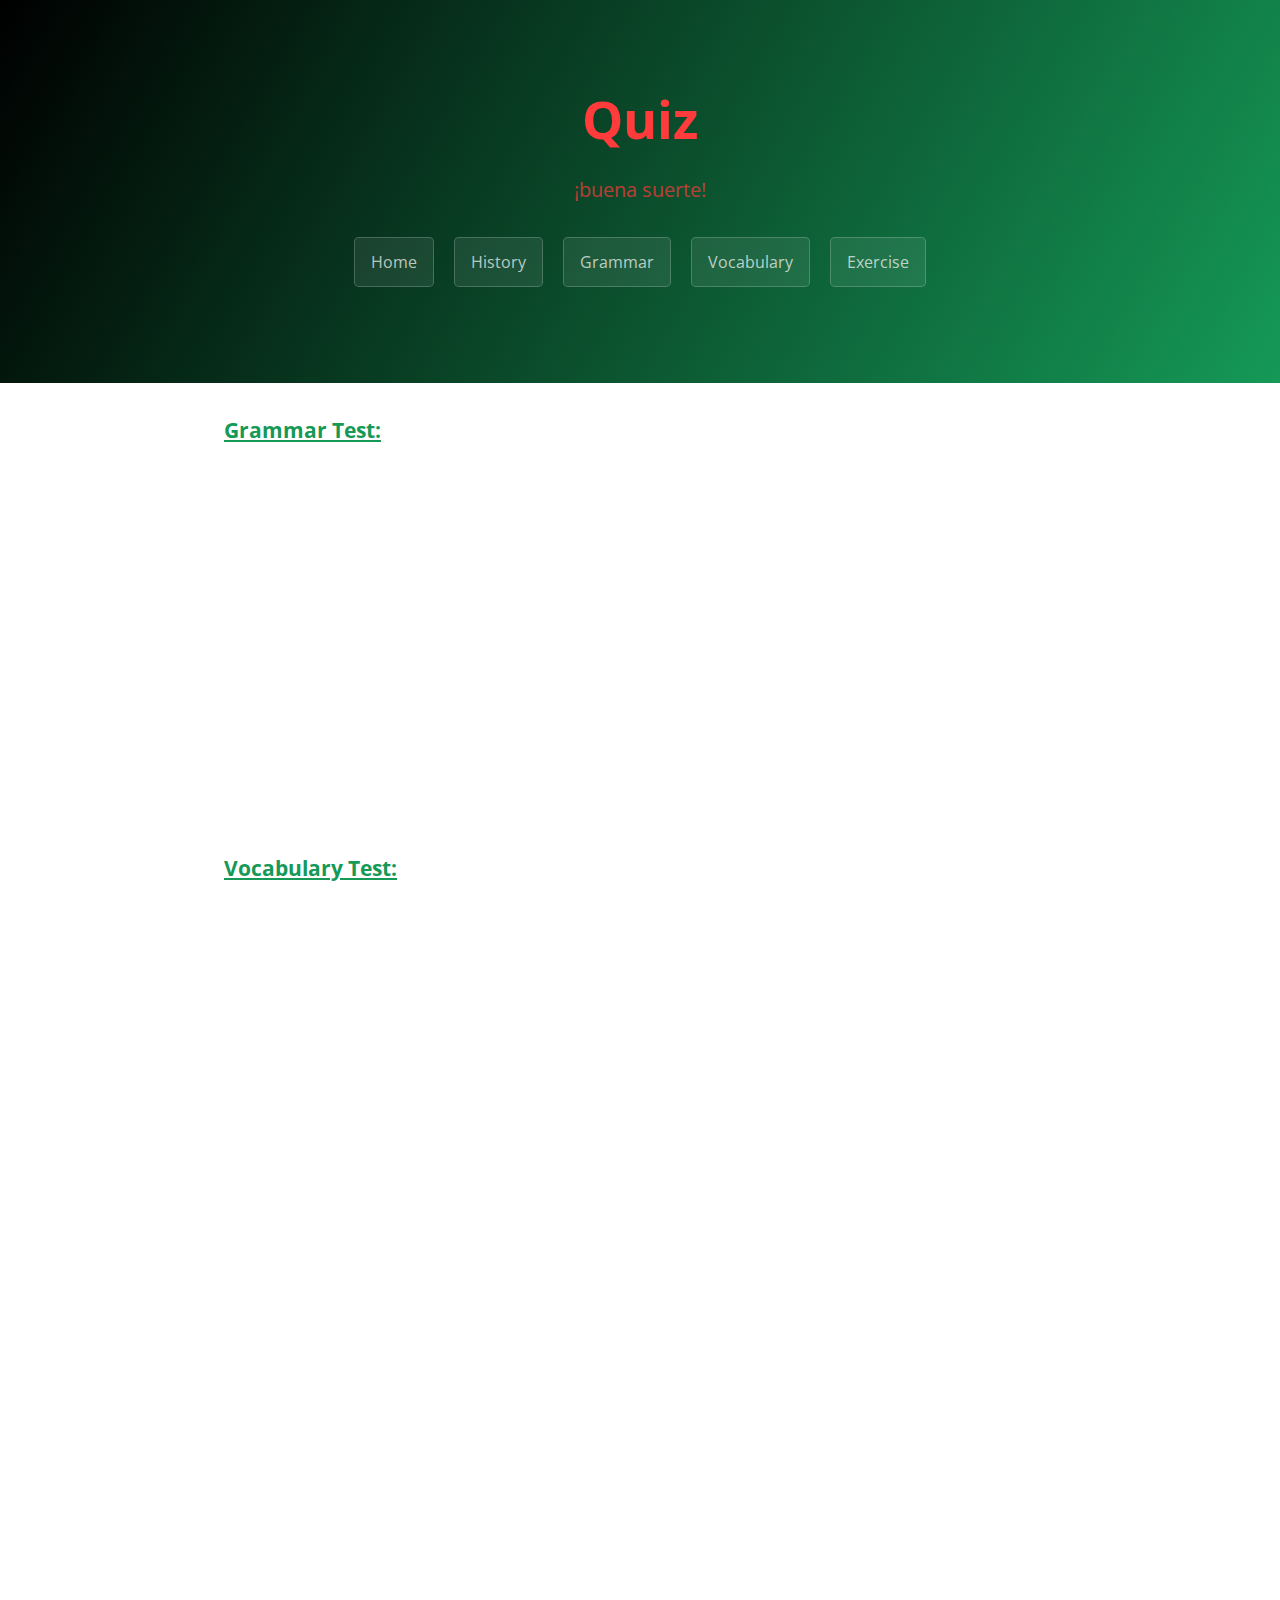
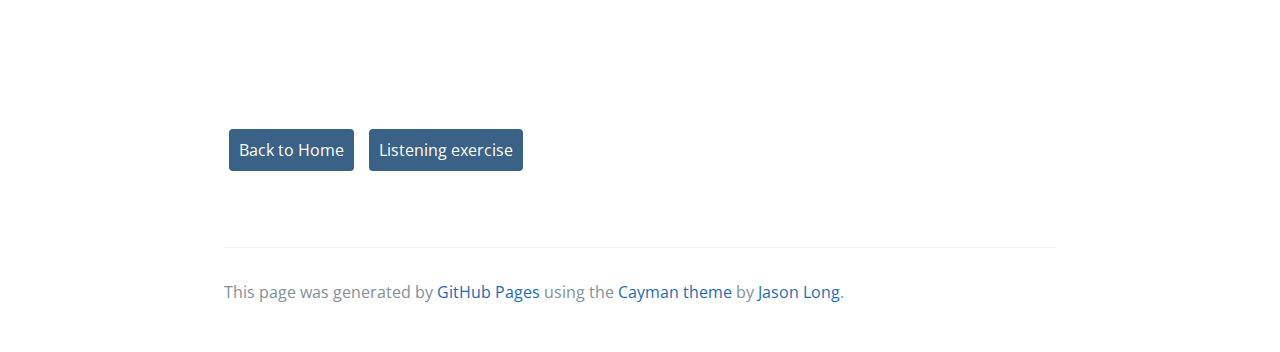
<file: exercise.html>
<!DOCTYPE html>
<html>
  <head>
    <meta charset="UTF-8">
    <title>Learn Spanish</title>
    <meta name="viewport" content="width=device-width, initial-scale=1">
    <link rel="stylesheet" type="text/css" href="stylesheets/normalize.css" media="screen">
    <link href='https://fonts.googleapis.com/css?family=Open+Sans:400,700' rel='stylesheet' type='text/css'>
    <link rel="stylesheet" type="text/css" href="stylesheets/stylesheet.css" media="screen">
    <link rel="stylesheet" type="text/css" href="stylesheets/github-light.css" media="screen">
  </head>
  <body>
    <section class="page-header">
      <h1 class="project-name">Quiz</h1>
      <h2 class="project-tagline"> ¡buena suerte!</h2>
      
      <a href="index.html" class="btn">Home</a>
      <a href="history.html" class="btn">History</a>
      <a href="grammar.html" class="btn">Grammar</a>
      <a href="vocabulary.html" class="btn">Vocabulary</a>
      <a href="exercise.html" class="btn">Exercise</a>
      
    </section>

    <section class="main-content">
	    <h3> <u> <b> Grammar Test: </b> </u> </h3>


    <iframe src="https://h5p.org/h5p/embed/31758" width="1090" height="353" frameborder="0" allowfullscreen="allowfullscreen"></iframe><script src="https://h5p.org/sites/all/modules/h5p/library/js/h5p-resizer.js" charset="UTF-8"></script>
    
      
      <h3> <u> <b> Vocabulary Test: </b> </u> <h/3> 
	      
	      <iframe src="https://h5p.org/h5p/embed/43844" width="1090" height="841" frameborder="0" allowfullscreen="allowfullscreen"></iframe><script src="https://h5p.org/sites/all/modules/h5p/library/js/h5p-resizer.js" charset="UTF-8"></script>

        
<!--Nav buttons--> 

<a href="https://jacquesduvg.github.io/index.html" class="btn2 btnBack alignleft"><span> Back to Home</span></a>

<a href="https://jacquesduvg.github.io/Assignment.github.io/" class="btn2 btnForward alignright"><span>Listening exercise </span></a>     

	    <div style="clear: both;"></div>
	    
	    <p>&nbsp;</p>
	      
	     
      <footer class="site-footer">

        <span class="site-footer-credits">This page was generated by <a href="https://pages.github.com">GitHub Pages</a> using the <a href="https://github.com/jasonlong/cayman-theme">Cayman theme</a> by <a href="https://twitter.com/jasonlong">Jason Long</a>.</span>
      </footer>

        
    </section>

  
  </body>
</html>
</file>
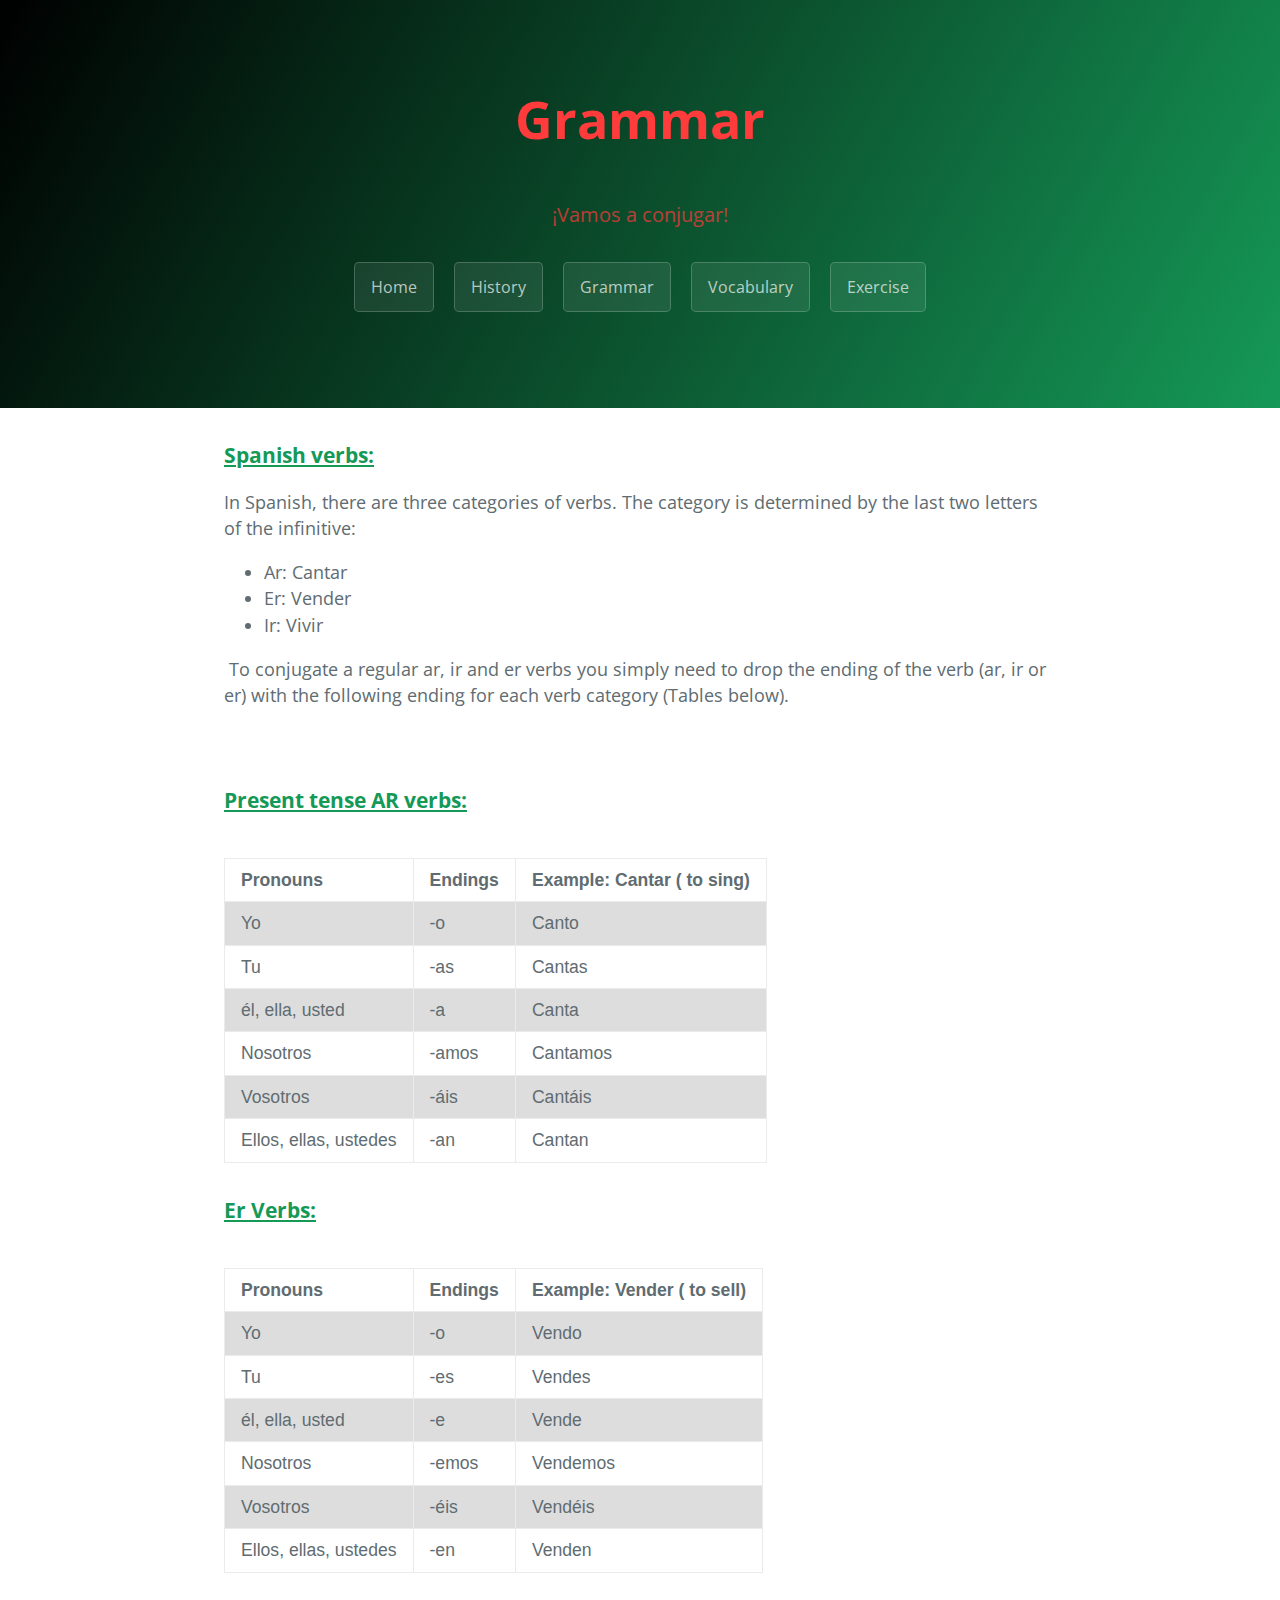
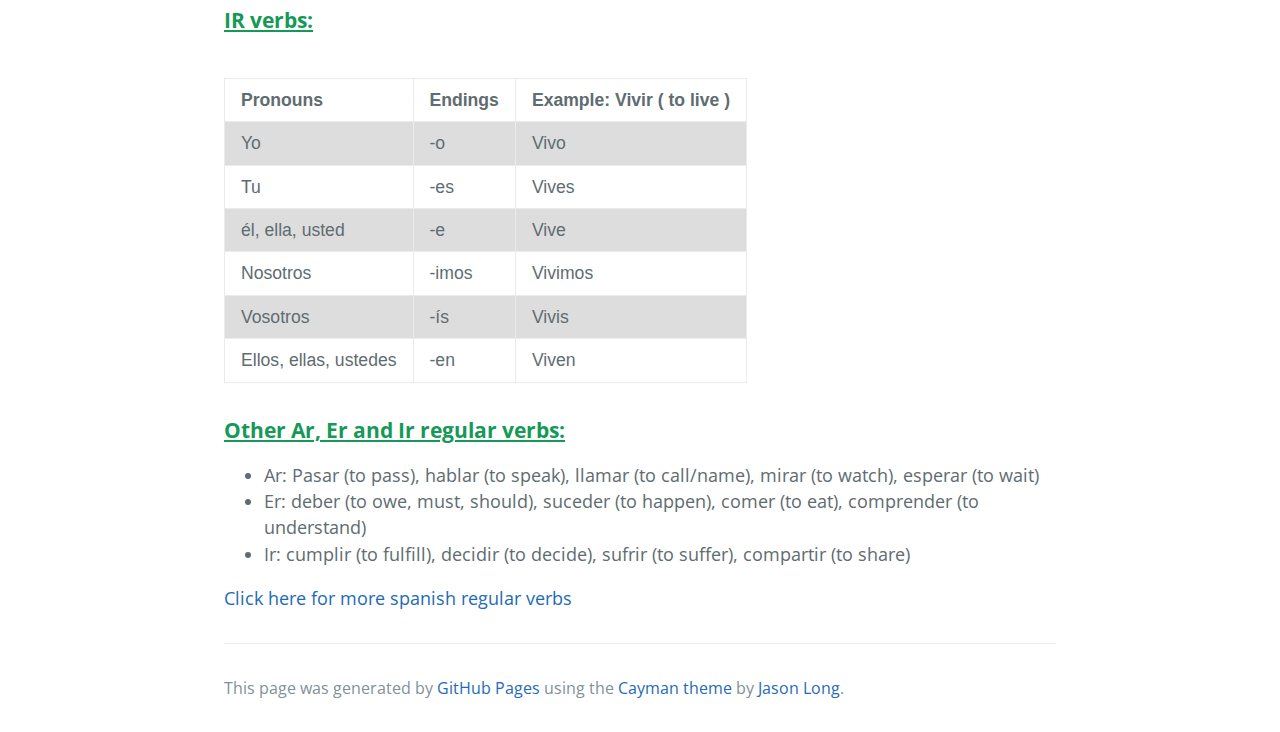
<file: grammar.html>
<!DOCTYPE html>
<html>
  <head>
    <meta charset="UTF-8">
    <title>Learn Spanish</title>
    <meta name="viewport" content="width=device-width, initial-scale=1">
    <link rel="stylesheet" type="text/css" href="stylesheets/normalize.css" media="screen">
    <link href='https://fonts.googleapis.com/css?family=Open+Sans:400,700' rel='stylesheet' type='text/css'>
    <link rel="stylesheet" type="text/css" href="stylesheets/stylesheet.css" media="screen">
    <link rel="stylesheet" type="text/css" href="stylesheets/github-light.css" media="screen">
  </head>
  <body>
    <section class="page-header">
      <h1 class="project-name">Grammar</h1>
      <h2 class="project-tagline">¡Vamos a conjugar!</h2>
      
      <a href="index.html" class="btn">Home</a>
      <a href="history.html" class="btn">History</a>
      <a href="grammar.html" class="btn">Grammar</a>
      <a href="vocabulary.html" class="btn">Vocabulary</a>
      <a href="exercise.html" class="btn">Exercise</a>
      
    </section>
  
    <section class="main-content">
      
      <h3> <u> <b> Spanish verbs: </b> </u> </h3>
      
      <p> In Spanish, there are three categories of verbs. The category is determined by the last two letters of the infinitive:</p>
        <ul>
  <li>Ar: Cantar  </li>
  <li>Er: Vender   </li>
  <li>Ir: Vivir </li>
</ul>  <p> To conjugate a regular ar, ir and er verbs you simply need to drop the ending of the verb (ar, ir or er) with the following ending for each verb category (Tables below).</p>
       
      <h3> <u> <b> Present tense AR verbs:</b> </u> </h3>

  
<style>
table {
    font-family: arial, sans-serif;
    border-collapse: collapse;
    width: 100%;
}

td, th {
    border: 1px solid #dddddd;
    text-align: left;
    padding: 8px;
}

tr:nth-child(even) {
    background-color: #dddddd;
}
</style>



<table>
  <tr>
    <th>Pronouns</th>
    <th>Endings</th>
    <th>Example: Cantar ( to sing)</th>
  </tr>
  <tr>
    <td>Yo</td>
    <td>-o</td>
    <td>Canto</td>
  </tr>
  <tr>
    <td>Tu</td>
    <td>-as</td>
    <td>Cantas</td>
  </tr>
  <tr>
    <td>él, ella, usted</td>
    <td>-a</td>
    <td>Canta</td>
  </tr>
  <tr>
    <td>Nosotros</td>
    <td>-amos</td>
    <td>Cantamos</td>
  </tr>
  <tr>
    <td>Vosotros</td>
    <td>-áis</td>
    <td>Cantáis</td>
  </tr>
  <tr>
    <td>Ellos, ellas, ustedes </td>
    <td>-an</td>
    <td>Cantan</td>
  </tr>
</table>
    
      <h3> <u> <b> Er Verbs: </b> </u> </h3>
      
<head>
<style>
table {
    font-family: arial, sans-serif;
    border-collapse: collapse;
    width: 100%;
}

td, th {
    border: 1px solid #dddddd;
    text-align: left;
    padding: 8px;
}

tr:nth-child(even) {
    background-color: #dddddd;
}
</style>
</head>



<table>
  <tr>
    <th>Pronouns</th>
    <th>Endings</th>
    <th>Example: Vender ( to sell)</th>
  </tr>
  <tr>
    <td>Yo</td>
    <td>-o</td>
    <td>Vendo</td>
  </tr>
  <tr>
    <td>Tu</td>
    <td>-es</td>
    <td>Vendes</td>
  </tr>
  <tr>
    <td>él, ella, usted</td>
    <td>-e</td>
    <td>Vende</td>
  </tr>
  <tr>
    <td>Nosotros</td>
    <td>-emos</td>
    <td>Vendemos</td>
  </tr>
  <tr>
    <td>Vosotros</td>
    <td>-éis</td>
    <td>Vendéis</td>
  </tr>
  <tr>
    <td>Ellos, ellas, ustedes </td>
    <td>-en</td>
    <td>Venden</td>
  </tr>
</table>
 
      <h3> <u> <b> IR verbs: </b> </u> </h3>  
      
      
      <head>
<style>
table {
    font-family: arial, sans-serif;
    border-collapse: collapse;
    width: 100%;
}
td, th {
    border: 1px solid #dddddd;
    text-align: left;
    padding: 8px;
}
tr:nth-child(even) {
    background-color: #dddddd;
}
</style>
</head>



<table>
  <tr>
    <th>Pronouns</th>
    <th>Endings</th>
    <th>Example: Vivir  ( to live )</th>
  </tr>
  <tr>
    <td>Yo</td>
    <td>-o</td>
    <td>Vivo</td>
  </tr>
  <tr>
    <td>Tu</td>
    <td>-es</td>
    <td>Vives</td>
  </tr>
  <tr>
    <td>él, ella, usted</td>
    <td>-e</td>
    <td>Vive</td>
  </tr>
  <tr>
    <td>Nosotros</td>
    <td>-imos</td>
    <td>Vivimos</td>
  </tr>
  <tr>
    <td>Vosotros</td>
    <td>-ís</td>
    <td>Vivis</td>
  </tr>
  <tr>
    <td>Ellos, ellas, ustedes </td>
    <td>-en</td>
    <td>Viven</td>
  </tr>
</table>
      
      
      <h3> <u> <b> Other Ar, Er and Ir regular verbs: </b> </u> </h3>
      
<ul>
  <li>Ar: Pasar (to pass), hablar (to speak), llamar (to call/name), mirar (to watch), esperar (to wait)  </li>
  <li>Er: deber (to owe, must, should), suceder (to happen), comer (to eat), comprender (to understand)   </li>
  <li>Ir: cumplir (to fulfill), decidir (to decide), sufrir (to suffer), compartir (to share) </li>
</ul>  

     <span class="site-footer-credits"><a href="http://www.linguasorb.com/spanish/verbs/regular-verbs//">Click here for more spanish regular verbs</a></span>



      <footer class="site-footer">

        <span class="site-footer-credits">This page was generated by <a href="https://pages.github.com">GitHub Pages</a> using the <a href="https://github.com/jasonlong/cayman-theme">Cayman theme</a> by <a href="https://twitter.com/jasonlong">Jason Long</a>.</span>
      </footer>

    </section>

  
  </body>
</html>
</file>
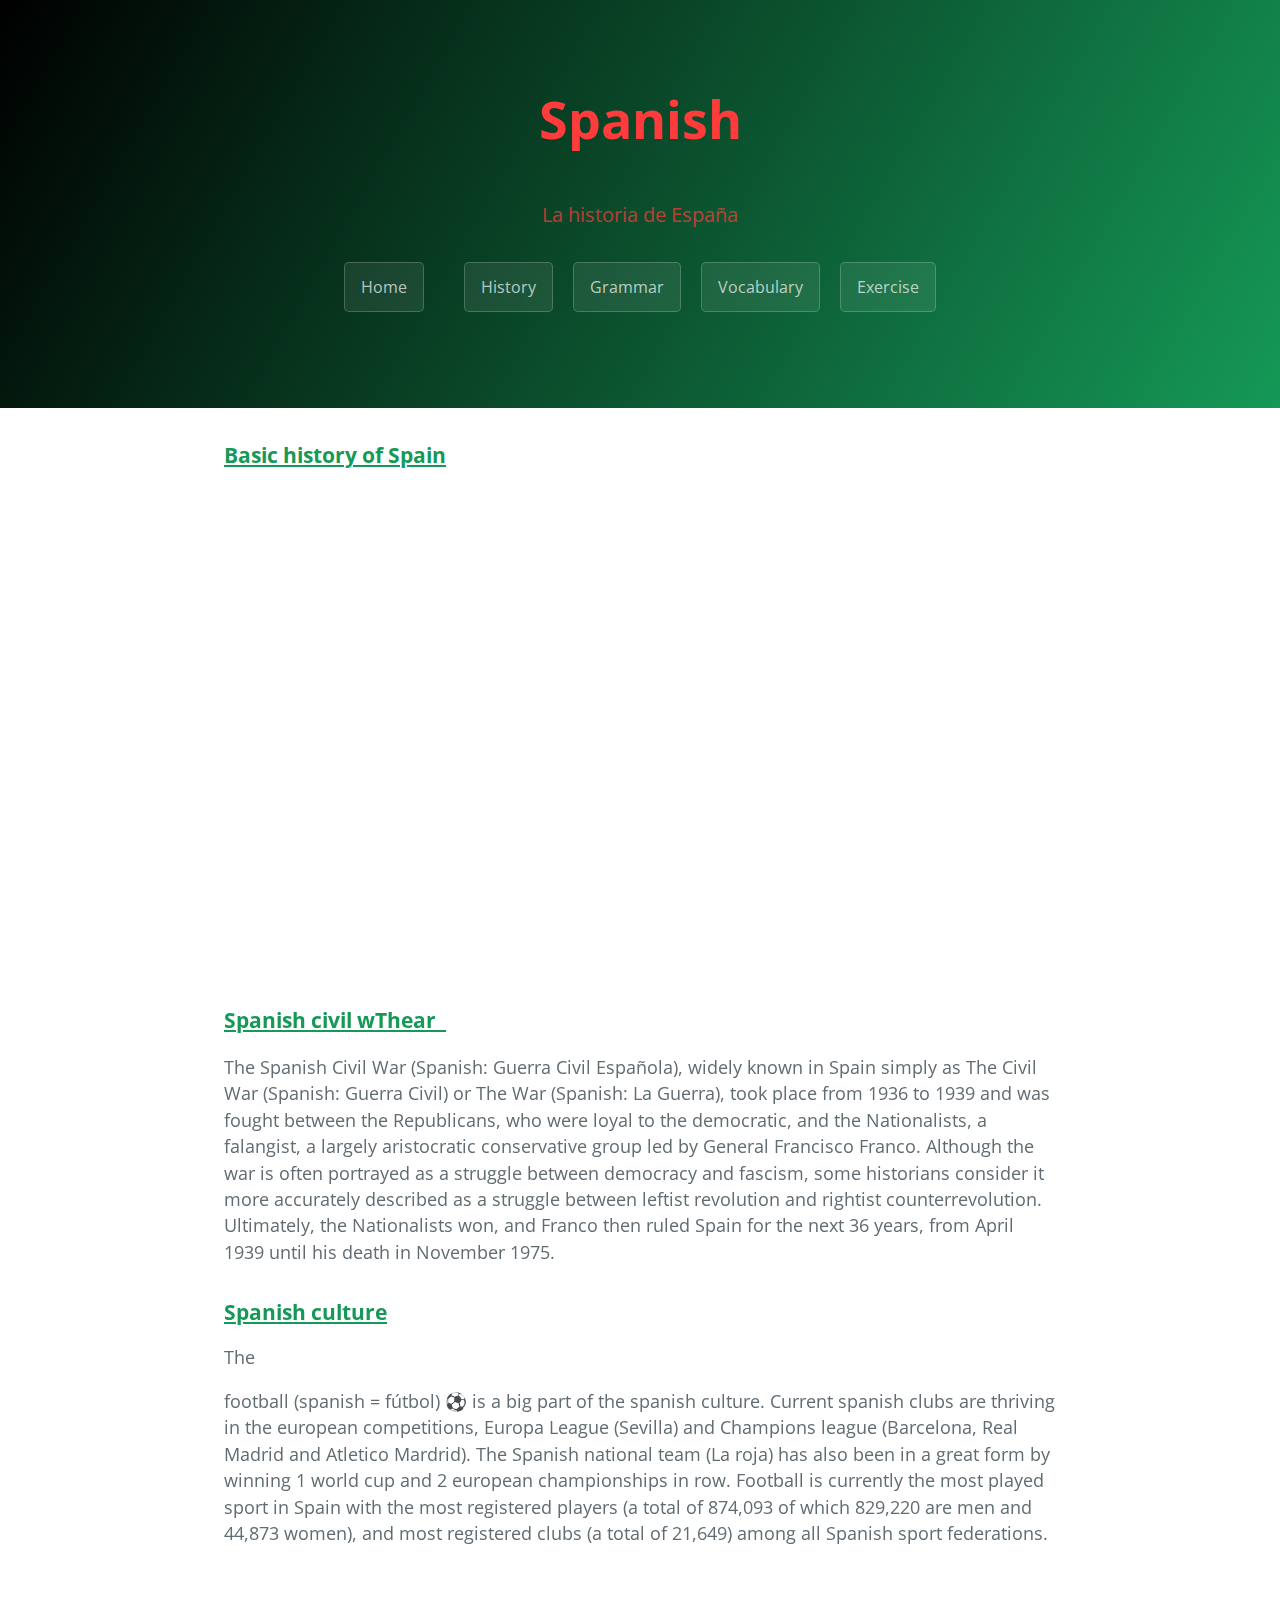
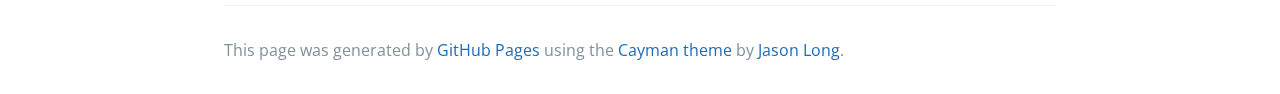
<file: history.html>
<!DOCTYPE html>
<html>
  <head>
    <meta charset="UTF-8">
    <title>Learn Spanish</title>
    <meta name="viewport" content="width=device-width, initial-scale=1">
    <link rel="stylesheet" type="text/css" href="stylesheets/normalize.css" media="screen"> 
    <link href='https://fonts.googleapis.com/css?family=Open+Sans:400,700' rel='stylesheet' type='text/css'>
    <link rel="stylesheet" type="text/css" href="stylesheets/stylesheet.css" media="screen">
    <link rel="stylesheet" type="text/css" href="stylesheets/github-light.css" media="screen">
  </head>
  <body>
    <section class="page-header">
      <h1 class="project-name">Spanish</h1>
      <h2 class="project-tagline"> La historia de España</h2>
      
      <a href="index.html" class="btn">Home</a>
      <a href="history.html" class="btn">History</a>
      <a href="grammar.html" class="btn">Grammar</a>
      <a href="vocabulary.html" class="btn">Vocabulary</a>
      <a href="exercise.html" class="btn">Exercise</a>
      
    </section>

    <section class="main-content">
      <h3> <u> <b> Basic history of Spain </b> </u> </h3>

<iframe width="600" height="480" src="https://www.youtube.com/embed/BzFli-afIF8" frameborder="0" allowfullscreen></iframe>
      
      <h3> <u> <b>  Spanish civil wThear  </b> </u> </h3>
  
      <p> The Spanish Civil War (Spanish: Guerra Civil Española),  widely known in Spain simply as The Civil War (Spanish: Guerra Civil) or The War (Spanish: La Guerra), took place from 1936 to 1939 and was fought between the Republicans, who were loyal to the democratic, and the Nationalists, a falangist, a largely aristocratic conservative group led by General Francisco Franco. Although the war is often portrayed as a struggle between democracy and fascism, some historians consider it more accurately described as a struggle between leftist revolution and rightist counterrevolution. Ultimately, the Nationalists won, and Franco then ruled Spain for the next 36 years, from April 1939 until his death in November 1975. </p>
    
<h3> <u> <b> Spanish culture </b> </u> </h3>
      The
      <p> football (spanish = fútbol) ⚽️ is a big part of the spanish culture. Current spanish clubs are thriving in the european competitions, Europa League (Sevilla) and Champions league (Barcelona, Real Madrid and Atletico Mardrid). The Spanish national team (La roja) has also been in a great form by winning 1 world cup and 2 european championships in row. Football is currently the most played sport in Spain with the most registered players (a total of 874,093 of which 829,220 are men and 44,873 women), and most registered clubs (a total of 21,649) among all Spanish sport federations.   </p> 

  

      <footer class="site-footer">

        <span class="site-footer-credits">This page was generated by <a href="https://pages.github.com">GitHub Pages</a> using the <a href="https://github.com/jasonlong/cayman-theme">Cayman theme</a> by <a href="https://twitter.com/jasonlong">Jason Long</a>.</span>
      </footer>

    </section>

  
  </body>
</html>
</file>
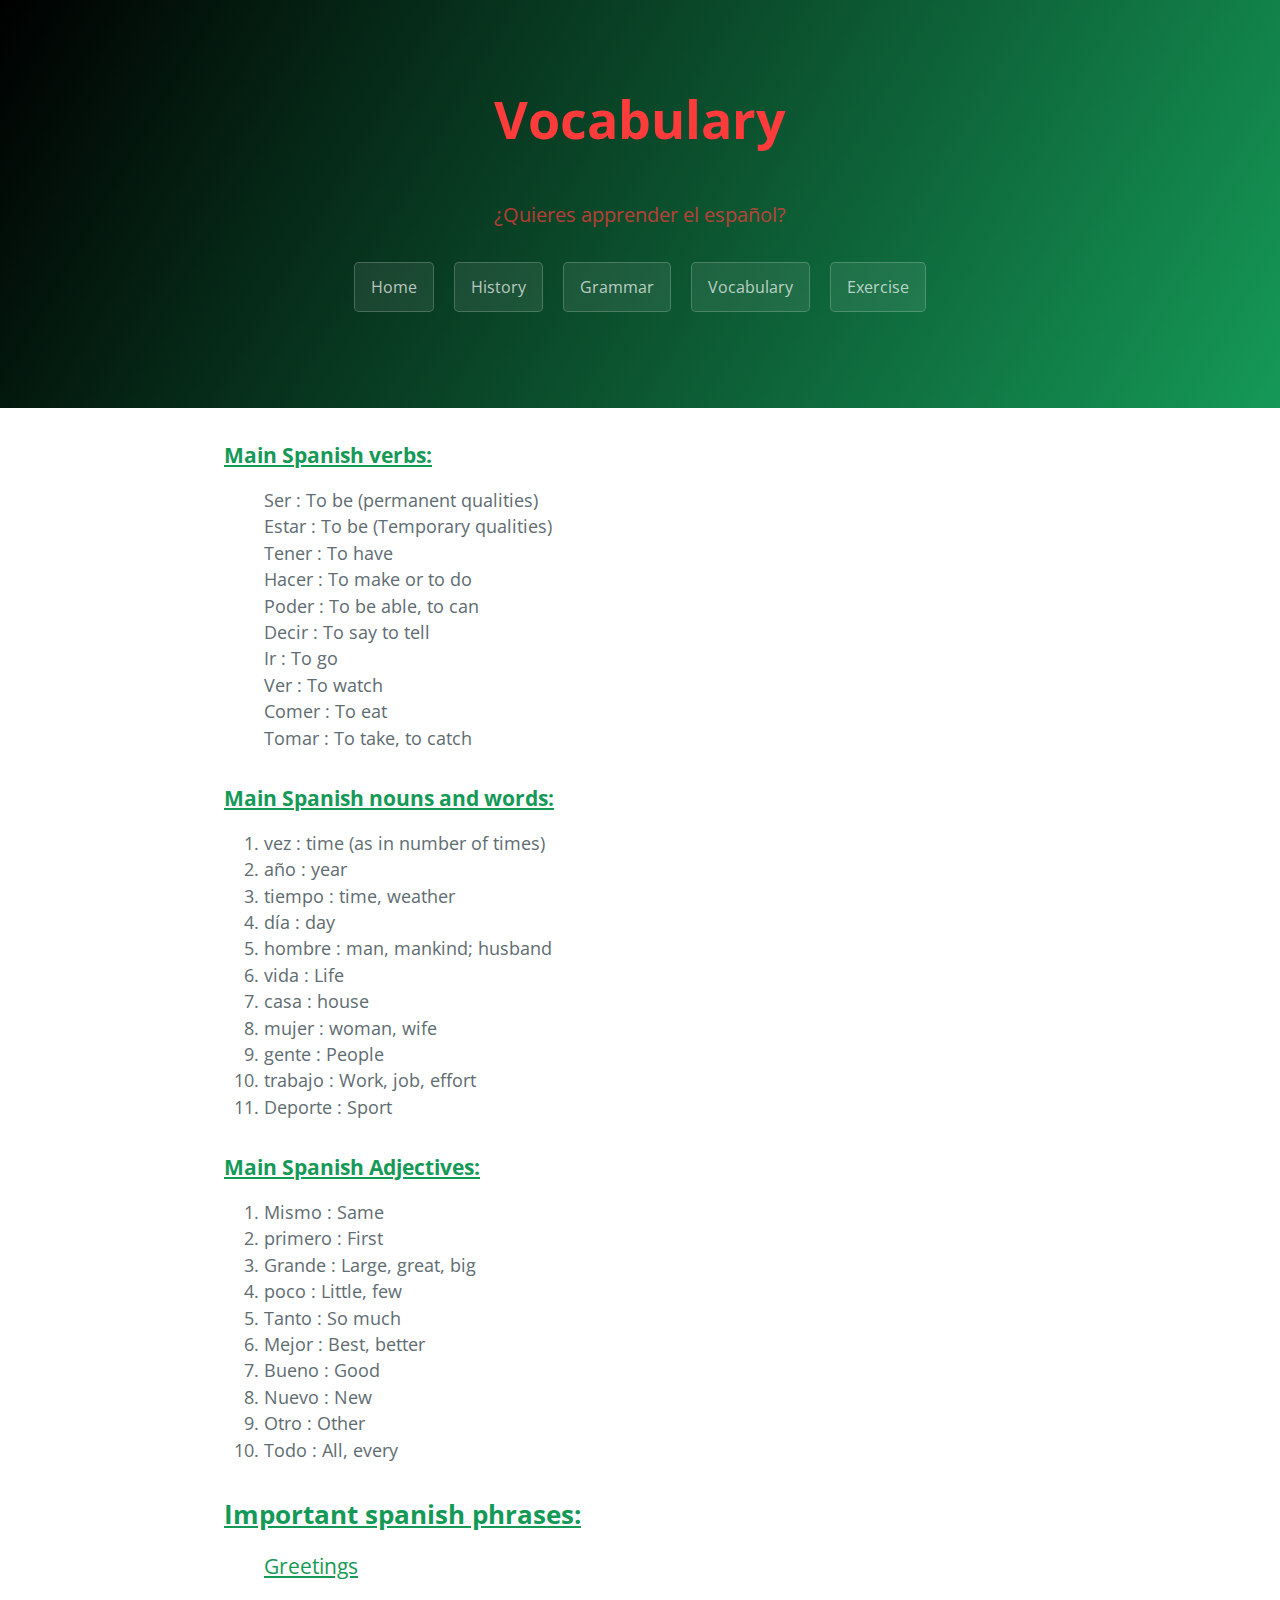
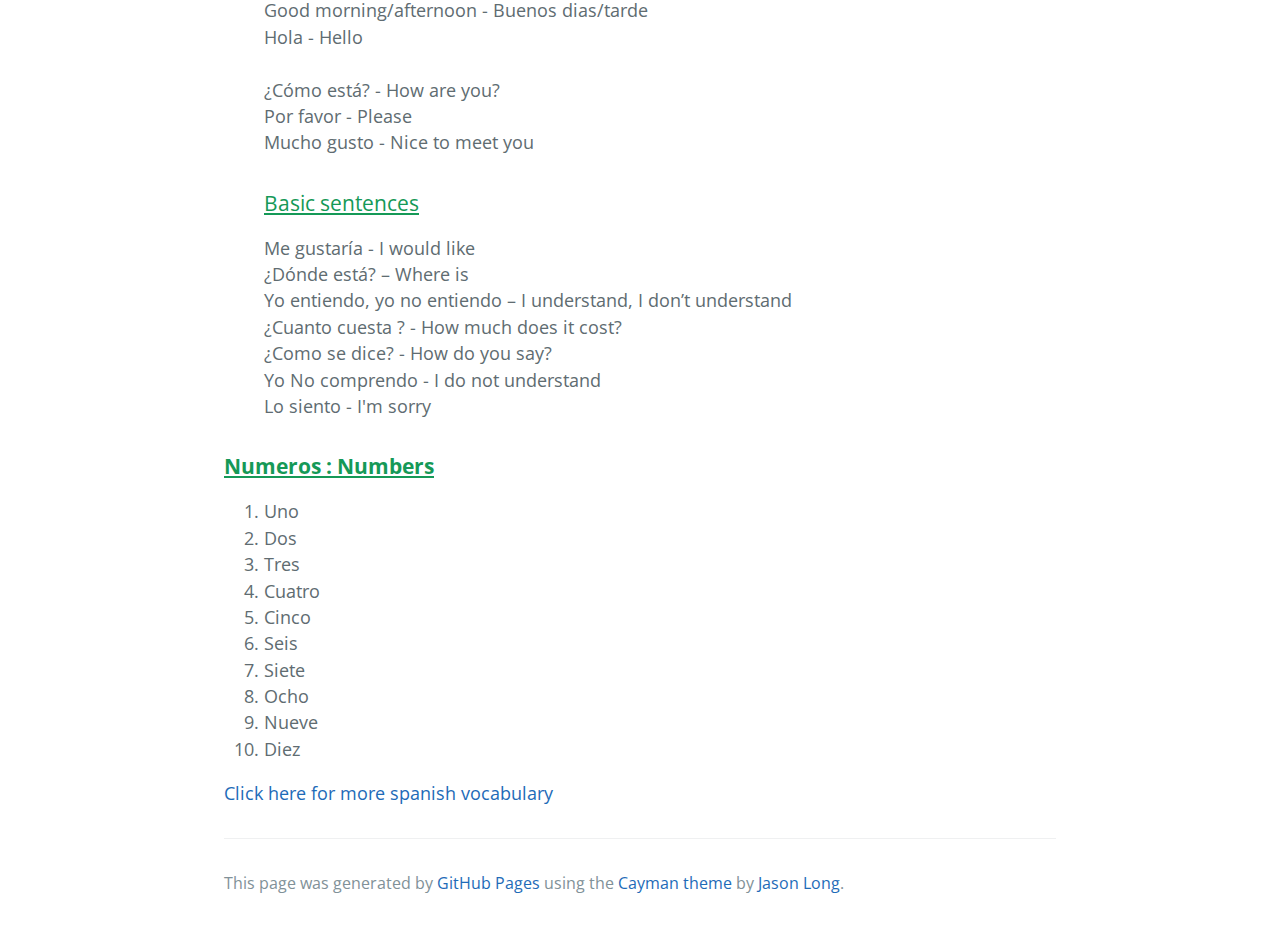
<file: vocabulary.html>
<!DOCTYPE html>
<html>
  <head>
    <meta charset="UTF-8">
    <title>Learn Spanish</title>
    <meta name="viewport" content="width=device-width, initial-scale=1">
    <link rel="stylesheet" type="text/css" href="stylesheets/normalize.css" media="screen">
    <link href='https://fonts.googleapis.com/css?family=Open+Sans:400,700' rel='stylesheet' type='text/css'>
    <link rel="stylesheet" type="text/css" href="stylesheets/stylesheet.css" media="screen">
    <link rel="stylesheet" type="text/css" href="stylesheets/github-light.css" media="screen">
  </head>
  <body>
    <section class="page-header">
      <h1 class="project-name">Vocabulary</h1>
      <h2 class="project-tagline"> ¿Quieres apprender el español?</h2>
      
      <a href="index.html" class="btn">Home</a>
      <a href="history.html" class="btn">History</a>
      <a href="grammar.html" class="btn">Grammar</a>
      <a href="vocabulary.html" class="btn">Vocabulary</a>
     <a href="exercise.html" class="btn">Exercise</a>
      
    </section>

    <section class="main-content">
      <h3> <u> <b> Main Spanish verbs: </b> </u> </h3>

 <ul style="list-style-type:none">
  <li> Ser : To be (permanent qualities) </li>
  <li> Estar : To be (Temporary qualities) </li>
  <li> Tener : To have</li>
   <li> Hacer : To make or to do </li>
    <li> Poder : To be able, to can  </li>
    <li> Decir : To say to tell </li>
    <li> Ir : To go </li>
    <li> Ver : To watch </li>
    <li> Comer : To eat </li>
    <li> Tomar : To take, to catch </li>
   
</ul>    

      
      
      <h3> <u> <b> Main Spanish nouns and words: </b> </u> </h3>
   
      <ol type="1">
  <li> vez : time (as in number of times) </li>
  <li> año : year </li>
  <li> tiempo : time, weather </li>
        <li> día : day </li>
        <li> hombre : man, mankind; husband </li>
        <li>vida : Life</li>
        <li>casa : house </li>
        <li> mujer : woman, wife </li>
        <li> gente : People </li>
        <li> trabajo : Work, job, effort </li>
        <li> Deporte : Sport </li>
</ol>  

<h3> <u> <b> Main Spanish Adjectives: </b> </u> </h3>

       <ol type="1">
         <li> Mismo : Same  </li>
         <li> primero : First   </li>
         <li> Grande : Large, great, big  </li>
         <li> poco : Little, few </li>
         <li> Tanto : So much  </li>
         <li> Mejor : Best, better  </li>
         <li> Bueno : Good  </li>
         <li> Nuevo : New </li>
         <li> Otro : Other </li>
         <li> Todo : All, every </li>
      </ol>         

      <h2> <u> <b> Important spanish phrases: </b> </u> </h2>
      <ul style="list-style-type:none">
      <h3> <u> Greetings </u> </h3>
      
        
 <li> Good morning/afternoon - Buenos dias/tarde </li>
     <li> Hola - Hello</li>
     <li> ¿Cómo está? - How are you?</li>
     <li>  Por favor - Please</li>
     <li>  Mucho gusto - Nice to meet you</li>
      
      <h3> <u> Basic sentences </u> </h3>
  <li>  Me gustaría - I would like</li>
      <li>   ¿Dónde está? – Where is  </li>
      <li> Yo entiendo, yo no entiendo – I understand, I don’t understand </li>
        <li>  ¿Cuanto cuesta ? - How much does it cost? </li>
        <li> ¿Como se dice? - How do you say? </li>
          <li> Yo No comprendo - I do not understand </li>
            <li> Lo siento - I'm sorry </li>
      </ul>

      
      <h3> <u> <b> Numeros : Numbers </b> </u> </h3> 
      <ol type="1">
        <li> Uno </li>
        <li> Dos </li>
        <li> Tres </li>
        <li> Cuatro </li>
        <li> Cinco </li>
        <li> Seis </li>
        <li> Siete </li>
        <li> Ocho </li>
        <li> Nueve </li>
        <li> Diez </li>
      
          </ol> 
      
     

     <span class="site-footer-credits"><a href="http://www.wordreference.com/">Click here for more spanish vocabulary</a></span>

      <footer class="site-footer">

        <span class="site-footer-credits">This page was generated by <a href="https://pages.github.com">GitHub Pages</a> using the <a href="https://github.com/jasonlong/cayman-theme">Cayman theme</a> by <a href="https://twitter.com/jasonlong">Jason Long</a>.</span>
      </footer>

    </section>

  
  </body>
</html>
</file>
<file: stylesheets/stylesheet.css>
* {
  box-sizing: border-box; }

body {
  padding: 0;
  margin: 0;
  font-family: "Open Sans", "Helvetica Neue", Helvetica, Arial, sans-serif;
  font-size: 16px;
  line-height: 1.5;
  color: #606c71; }

a {
  color: #1e6bb8;
  text-decoration: none; }
  a:hover {
    text-decoration: underline; }

.btn {
  display: inline-block;
  margin-bottom: 1rem;
  color: rgba(255, 255, 255, 0.7);
  background-color: rgba(255, 255, 255, 0.08);
  border-color: rgba(255, 255, 255, 0.2);
  border-style: solid;
  border-width: 1px;
  border-radius: 0.3rem;
  transition: color 0.2s, background-color 0.2s, border-color 0.2s; }
  .btn + .btn {
    margin-left: 1rem; }

/*Added by me */
.btn2 {
  border-radius: 4px;
  background-color:#3a6186;
  border: none;
  color: #FFFFFF;
  text-align: center;
  font-size: 16px;
  padding: 10px;
  width: auto;
  transition: all 0.5s;
  cursor: pointer;
  margin: 5px;
}

.btn2 span {
  cursor: pointer;
  display: inline-block;
  position: relative;
  transition: 0.5s;
}

.btnForward:hover span {
  padding-right: 25px;
}

.btnForward span:after {
  content: '>>';
  position: absolute;
  opacity: 0;
  top: 0;
  right: -20px;
  transition: 0.5s;
}

.btn:hover {
  color: rgba(255, 255, 255, 0.8);
  text-decoration: none;
  background-color: rgba(255, 255, 255, 0.2);
  border-color: rgba(255, 255, 255, 0.3); }

@media screen and (min-width: 64em) {
  .btn {
    padding: 0.75rem 1rem; } }

@media screen and (min-width: 42em) and (max-width: 64em) {
  .btn {
    padding: 0.6rem 0.9rem;
    font-size: 0.9rem; } }

@media screen and (max-width: 42em) {
  .btn {
    display: block;
    width: 100%;
    padding: 0.75rem;
    font-size: 0.9rem; }
    .btn + .btn {
      margin-top: 1rem;
      margin-left: 0; } }

.page-header {
 // color: #fff;
  //text-align: center;
  //background-color: #159957;
  //background-image: linear-gradient(120deg, #155799, #159957); 

color: #ff3b3b;
text-align: center;
background-color: #30E98C;
background-image: linear-gradient(120deg, #000, #159957);

}

@media screen and (min-width: 64em) {
  .page-header {
    padding: 5rem 6rem; } }

@media screen and (min-width: 42em) and (max-width: 64em) {
  .page-header {
    padding: 3rem 4rem; } }

@media screen and (max-width: 42em) {
  .page-header {
    padding: 2rem 1rem; } }

.project-name {
  margin-top: 0;
  margin-bottom: 0.1rem; }

@media screen and (min-width: 64em) {
  .project-name {
    font-size: 3.25rem; } }

@media screen and (min-width: 42em) and (max-width: 64em) {
  .project-name {
    font-size: 2.25rem; } }

@media screen and (max-width: 42em) {
  .project-name {
    font-size: 1.75rem; } }

.project-tagline {
  margin-bottom: 2rem;
  font-weight: normal;
  opacity: 0.7; }

@media screen and (min-width: 64em) {
  .project-tagline {
    font-size: 1.25rem; } }

@media screen and (min-width: 42em) and (max-width: 64em) {
  .project-tagline {
    font-size: 1.15rem; } }

@media screen and (max-width: 42em) {
  .project-tagline {
    font-size: 1rem; } }

.main-content :first-child {
  margin-top: 0; }
.main-content img {
  max-width: 100%; }
.main-content h1, .main-content h2, .main-content h3, .main-content h4, .main-content h5, .main-content h6 {
  margin-top: 2rem;
  margin-bottom: 1rem;
  font-weight: normal;
  color: #159957; }
.main-content p {
  margin-bottom: 1em; }
.main-content code {
  padding: 2px 4px;
  font-family: Consolas, "Liberation Mono", Menlo, Courier, monospace;
  font-size: 0.9rem;
  color: #383e41;
  background-color: #f3f6fa;
  border-radius: 0.3rem; }
.main-content pre {
  padding: 0.8rem;
  margin-top: 0;
  margin-bottom: 1rem;
  font: 1rem Consolas, "Liberation Mono", Menlo, Courier, monospace;
  color: #567482;
  word-wrap: normal;
  background-color: #f3f6fa;
  border: solid 1px #dce6f0;
  border-radius: 0.3rem; }
  .main-content pre > code {
    padding: 0;
    margin: 0;
    font-size: 0.9rem;
    color: #567482;
    word-break: normal;
    white-space: pre;
    background: transparent;
    border: 0; }
.main-content .highlight {
  margin-bottom: 1rem; }
  .main-content .highlight pre {
    margin-bottom: 0;
    word-break: normal; }
.main-content .highlight pre, .main-content pre {
  padding: 0.8rem;
  overflow: auto;
  font-size: 0.9rem;
  line-height: 1.45;
  border-radius: 0.3rem; }
.main-content pre code, .main-content pre tt {
  display: inline;
  max-width: initial;
  padding: 0;
  margin: 0;
  overflow: initial;
  line-height: inherit;
  word-wrap: normal;
  background-color: transparent;
  border: 0; }
  .main-content pre code:before, .main-content pre code:after, .main-content pre tt:before, .main-content pre tt:after {
    content: normal; }
.main-content ul, .main-content ol {
  margin-top: 0; }
.main-content blockquote {
  padding: 0 1rem;
  margin-left: 0;
  color: #819198;
  border-left: 0.3rem solid #dce6f0; }
  .main-content blockquote > :first-child {
    margin-top: 0; }
  .main-content blockquote > :last-child {
    margin-bottom: 0; }
.main-content table {
  display: block;
  width: 100%;
  overflow: auto;
  word-break: normal;
  word-break: keep-all; }
  .main-content table th {
    font-weight: bold; }
  .main-content table th, .main-content table td {
    padding: 0.5rem 1rem;
    border: 1px solid #e9ebec; }
.main-content dl {
  padding: 0; }
  .main-content dl dt {
    padding: 0;
    margin-top: 1rem;
    font-size: 1rem;
    font-weight: bold; }
  .main-content dl dd {
    padding: 0;
    margin-bottom: 1rem; }
.main-content hr {
  height: 2px;
  padding: 0;
  margin: 1rem 0;
  background-color: #eff0f1;
  border: 0; }

@media screen and (min-width: 64em) {
  .main-content {
    max-width: 64rem;
    padding: 2rem 6rem;
    margin: 0 auto;
    font-size: 1.1rem; } }

@media screen and (min-width: 42em) and (max-width: 64em) {
  .main-content {
    padding: 2rem 4rem;
    font-size: 1.1rem; } }

@media screen and (max-width: 42em) {
  .main-content {
    padding: 2rem 1rem;
    font-size: 1rem; } }

.site-footer {
  padding-top: 2rem;
  margin-top: 2rem;
  border-top: solid 1px #eff0f1; }

.site-footer-owner {
  display: block;
  font-weight: bold; }

.site-footer-credits {
  color: #819198; }

@media screen and (min-width: 64em) {
  .site-footer {
    font-size: 1rem; } }

@media screen and (min-width: 42em) and (max-width: 64em) {
  .site-footer {
    font-size: 1rem; } }

@media screen and (max-width: 42em) {
  .site-footer {
    font-size: 0.9rem; } }
</file>
<file: stylesheets/github-light.css>
/*
The MIT License (MIT)

Copyright (c) 2016 GitHub, Inc.

Permission is hereby granted, free of charge, to any person obtaining a copy
of this software and associated documentation files (the "Software"), to deal
in the Software without restriction, including without limitation the rights
to use, copy, modify, merge, publish, distribute, sublicense, and/or sell
copies of the Software, and to permit persons to whom the Software is
furnished to do so, subject to the following conditions:

The above copyright notice and this permission notice shall be included in all
copies or substantial portions of the Software.

THE SOFTWARE IS PROVIDED "AS IS", WITHOUT WARRANTY OF ANY KIND, EXPRESS OR
IMPLIED, INCLUDING BUT NOT LIMITED TO THE WARRANTIES OF MERCHANTABILITY,
FITNESS FOR A PARTICULAR PURPOSE AND NONINFRINGEMENT. IN NO EVENT SHALL THE
AUTHORS OR COPYRIGHT HOLDERS BE LIABLE FOR ANY CLAIM, DAMAGES OR OTHER
LIABILITY, WHETHER IN AN ACTION OF CONTRACT, TORT OR OTHERWISE, ARISING FROM,
OUT OF OR IN CONNECTION WITH THE SOFTWARE OR THE USE OR OTHER DEALINGS IN THE
SOFTWARE.

*/

.pl-c /* comment */ {
  color: #969896;
}

.pl-c1 /* constant, variable.other.constant, support, meta.property-name, support.constant, support.variable, meta.module-reference, markup.raw, meta.diff.header */,
.pl-s .pl-v /* string variable */ {
  color: #0086b3;
}

.pl-e /* entity */,
.pl-en /* entity.name */ {
  color: #795da3;
}

.pl-smi /* variable.parameter.function, storage.modifier.package, storage.modifier.import, storage.type.java, variable.other */,
.pl-s .pl-s1 /* string source */ {
  color: #333;
}

.pl-ent /* entity.name.tag */ {
  color: #63a35c;
}

.pl-k /* keyword, storage, storage.type */ {
  color: #a71d5d;
}

.pl-s /* string */,
.pl-pds /* punctuation.definition.string, string.regexp.character-class */,
.pl-s .pl-pse .pl-s1 /* string punctuation.section.embedded source */,
.pl-sr /* string.regexp */,
.pl-sr .pl-cce /* string.regexp constant.character.escape */,
.pl-sr .pl-sre /* string.regexp source.ruby.embedded */,
.pl-sr .pl-sra /* string.regexp string.regexp.arbitrary-repitition */ {
  color: #183691;
}

.pl-v /* variable */ {
  color: #ed6a43;
}

.pl-id /* invalid.deprecated */ {
  color: #b52a1d;
}

.pl-ii /* invalid.illegal */ {
  color: #f8f8f8;
  background-color: #b52a1d;
}

.pl-sr .pl-cce /* string.regexp constant.character.escape */ {
  font-weight: bold;
  color: #63a35c;
}

.pl-ml /* markup.list */ {
  color: #693a17;
}

.pl-mh /* markup.heading */,
.pl-mh .pl-en /* markup.heading entity.name */,
.pl-ms /* meta.separator */ {
  font-weight: bold;
  color: #1d3e81;
}

.pl-mq /* markup.quote */ {
  color: #008080;
}

.pl-mi /* markup.italic */ {
  font-style: italic;
  color: #333;
}

.pl-mb /* markup.bold */ {
  font-weight: bold;
  color: #333;
}

.pl-md /* markup.deleted, meta.diff.header.from-file */ {
  color: #bd2c00;
  background-color: #ffecec;
}

.pl-mi1 /* markup.inserted, meta.diff.header.to-file */ {
  color: #55a532;
  background-color: #eaffea;
}

.pl-mdr /* meta.diff.range */ {
  font-weight: bold;
  color: #795da3;
}

.pl-mo /* meta.output */ {
  color: #1d3e81;
}
</file>
